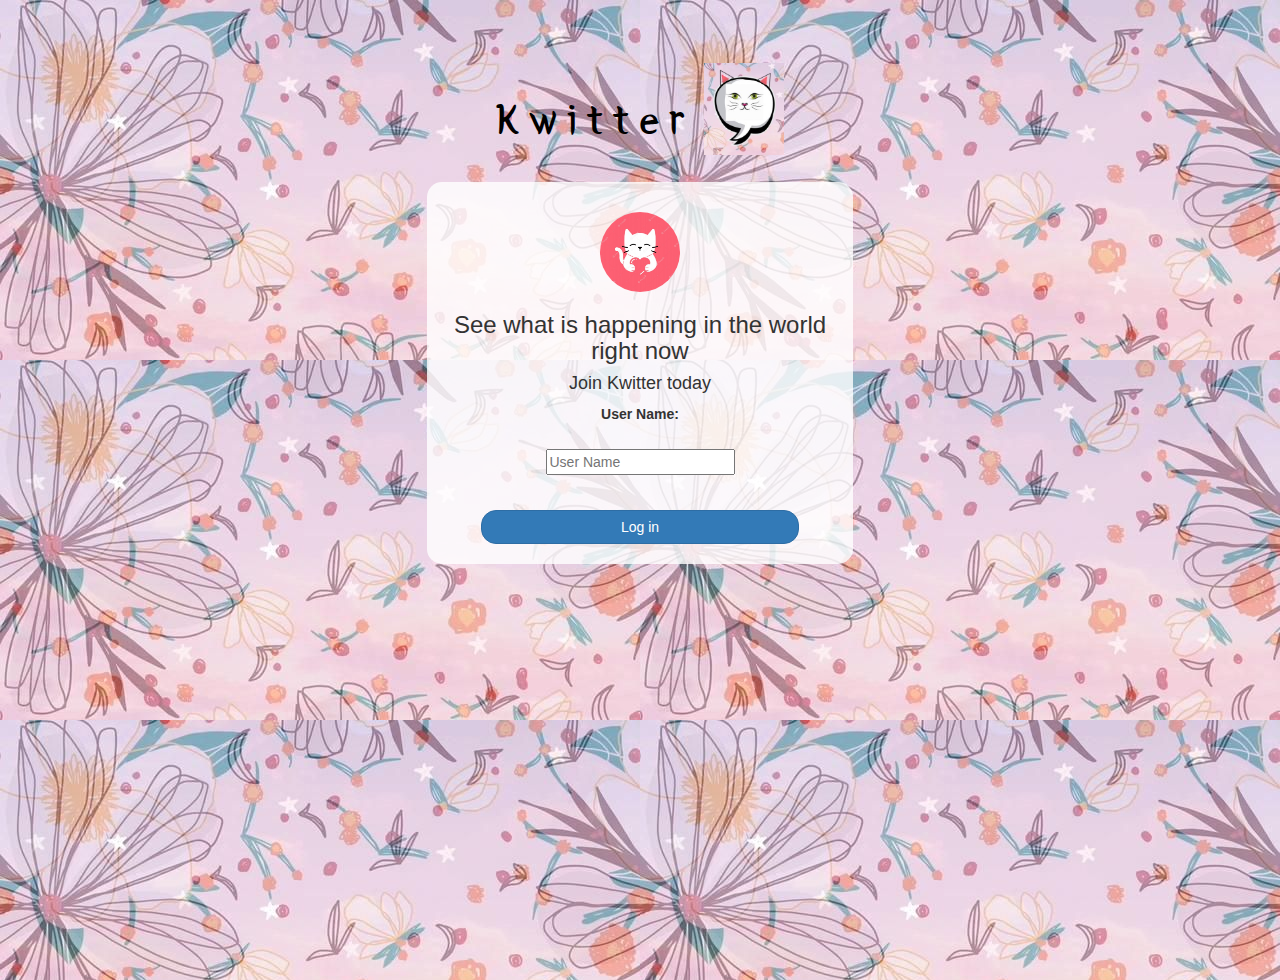
<file: index.html>
<!DOCTYPE html>
<html>
<head>
	<title>Kwitter</title>
<link href="https://fonts.googleapis.com/css?family=Yeon+Sung&display=swap" rel="stylesheet"><meta name="viewport" content="width=device-width, initial-scale=1">

<link rel="stylesheet" href="https://maxcdn.bootstrapcdn.com/bootstrap/3.4.0/css/bootstrap.min.css">
<script src="https://ajax.googleapis.com/ajax/libs/jquery/3.4.1/jquery.min.js"></script>
<script src="https://maxcdn.bootstrapcdn.com/bootstrap/3.4.0/js/bootstrap.min.js"></script>

<link rel="stylesheet" type="text/css" href="style.css">
<script src="kwitter.js"></script>
</head>
<body>
<center>
	<h1 class="header">	
		Kwitter	<sup>
	<img src="cat speech bubble.JPG">
	</sup>
</h1>
	<div class="col-lg-4 col-md-6 col-sm-6 col-xs-11 login_div">
	<img src="logo_cat.jpg" class="logo">
		<h3 >See what is happening in the world right now</h3>
		<h4 >Join Kwitter today</h4>
		<div class="form-group">
		  <label >User Name:</label>
		  <br>
		  <br>
		<input type = "text" id="user_name" placeholder="User Name">
		</div>
		<br>
		<button id="login_button" class="btn btn-primary" onclick="addUser()">Log in</button>
		<br><br>
	</div>
</center>
</body>
</html>
</file>
<file: style.css>
html, body
{
  height: 100%;
  margin: 0;
}
body
{
background-image:url("Background.jpg") ;
}

.header
{
	color: black;font-family: 'Yeon Sung';font-size: 45px;letter-spacing: 10px;margin-top: 80px;
}
.header img
{
	width: 80px;margin-left: -15px;
}

.login_div
{
	background: rgba(255,255,255,0.8);float: none;border-radius: 15px;
}

.logo
{
	width: 80px;margin-top: 30px;border-radius: 40px;
}

#login_button
{
	width: 80%;border-radius: 15px;
}

.room_name
{
	cursor: pointer;
	font-size: 20px;
}


#logout
{
	font-size: 20px; float: right;
}


#output
{
	padding: 10px; width:80%;background: rgba(255,255,255,0.8);border-radius: 15px;
}

.input_div_room_page
{
	width: 80%;
}

.input_div label
{
	color: white;font-size: 20px;
}


.input_div_message_page
{
	position: fixed;bottom: 0px;width: 100%;background: rgba(255,255,255,0.8);
}
.input_div_message_page label
{
	color: black;
}
.input_div_message_page #msg
{
	width: 80%;
}
.input_div_message_page button
{
	margin-top: 15px;
	width: 50%; 
}
.color_white
{
	color: white
}

.user_tick
{
	width:20px;
}
.message_h4
{
	padding-left:5px;color:grey;
}
</file>
